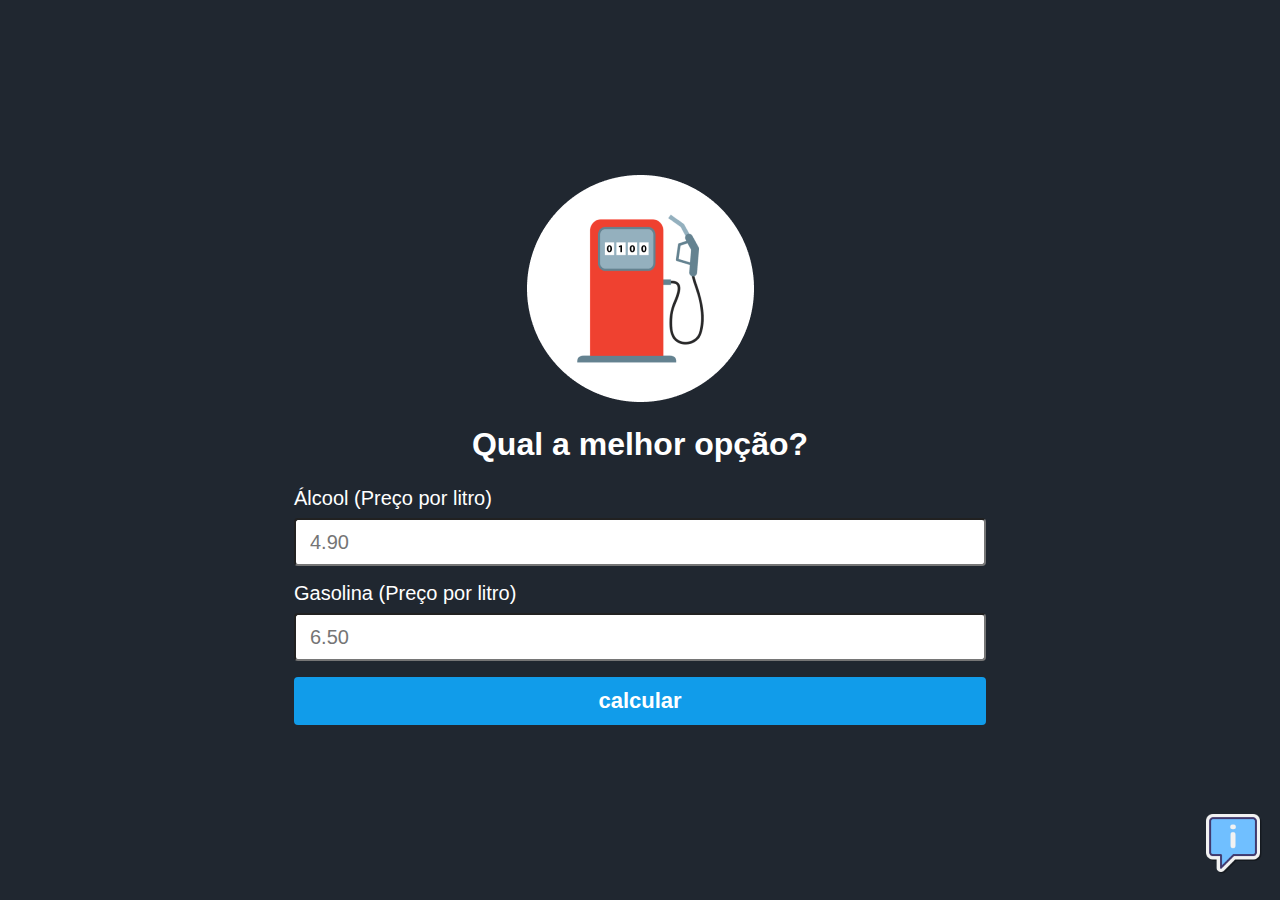
<file: projeto gasolina/index.html>
<!DOCTYPE html>
<html lang="pt-br">
<head>
    <meta charset="UTF-8">
    <meta name="keywords" content="Calculadora de gasolina e alcool">
    <link rel="stylesheet" href="style.css">
    <title>Calculadora de gasolina ou alcool</title>
</head>

<body>
    <main class="container">
        <img class="logo" src="assets/logo.png" alt="logo">
        <h1 class="title">Qual a melhor opção?</h1>


        <form  onsubmit="calcular(event)"  class="form">

            <label>Álcool (Preço por litro) </label>
            <input id="alcool"  class="input"  type="number" name="" id="" placeholder="4.90" min="1" step="0.01" required>

            <label>Gasolina  (Preço por litro) </label>
            <input id="gasolina"  class="input"   type="number" placeholder="6.50" min="1" step="0.01" required>

            <input class="button" type="submit" value="calcular">

        </form>

        <section  id="content-result"  class="result hide">
            <span id="text-result">Compensa usar Álcool</span>
            <span id="alcool-result">Álcool R$3.90</span>
            <span id="gasolina-result">Gasolina R$ 6.80</span>

        </section>

    </main>

    <div class="info">
        <span class="tooltip">Veja como é feito o calculo</span>
        <a href="calculo.html">
            <img class="info-img"  src="assets/info.png" alt="Como é feito o calculo">
        </a>

    </div>


    <script src="script.js"></script>


    <!-- AQUI DEIXAREI UM DESAFIO QUE É CRIAR UM SISTEMA IGUAL A ESTE PORÉM COM FUNCIONALIDADES MAIORES E COM O TEMA DE VIAGEM, POR EXEMPLO ONDE COMPENSA VIAJAR NO VERÃO -->


</body>
</html>
</file>
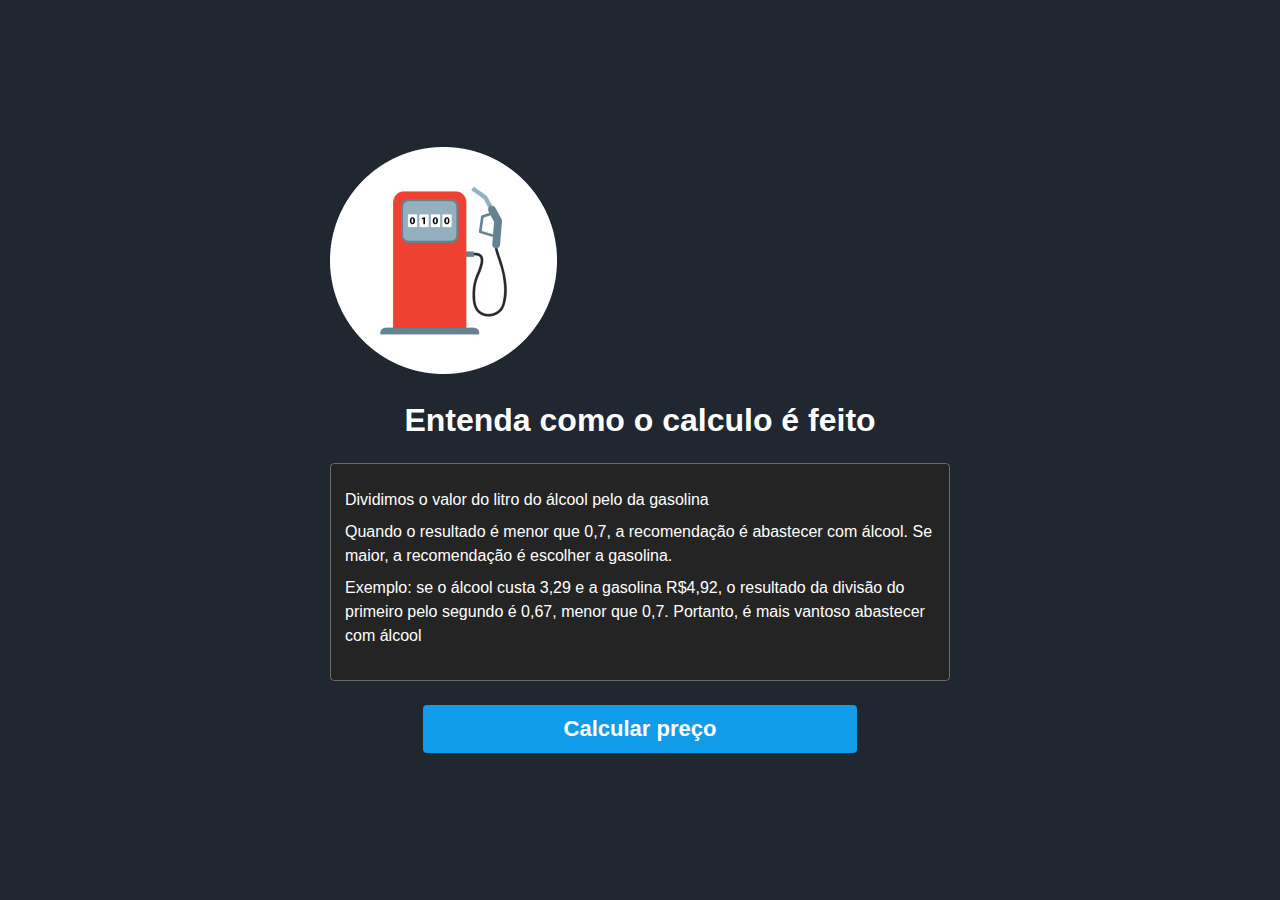
<file: projeto gasolina/calculo.html>
<!DOCTYPE html>
<html lang="pt-br">
<head>
    <meta charset="UTF-8">
    <meta name="viewport" content="width=device-width, initial-scale=1.0">
    <link rel="stylesheet" href="style.css">
    <title>Entenda como o Calculo é feito</title>

</head>
<body>
    <main class="containter">
        <img class="logo"  src="assets/logo.png" alt="logo do site Calculadora gasolina e alcool">

        <h1 class="title">Entenda como o calculo é feito</h1>

        <section class="sobre"> 
            <p>
                Dividimos o valor do litro do álcool pelo da gasolina
            </p>
            <p>
                Quando o resultado é menor que 0,7, a recomendação é abastecer com álcool. Se maior, a recomendação é escolher a gasolina.
            </p>
            <p>Exemplo: se o álcool custa 3,29 e a gasolina R$4,92, o resultado da divisão do primeiro pelo segundo é 0,67, menor que 0,7. Portanto, é mais vantoso abastecer com álcool</p>
        </section>

        <a class="button-calcular"  href="index.html">
            Calcular preço
        </a>

        

    </main>
</body>
</html>
</file>
<file: projeto gasolina/style.css>
*{
    margin: 0 auto;
    font-family: sans-serif;
    box-sizing: border-box;
    
}



body{
    background-color: #202730;
    height: 100vh;
    display: flex;
    justify-content: center;
    align-items: center;
    flex-direction: column;

}


.container{
    max-width: 720px;
    display: flex;
    flex-direction: column;
    justify-content: center;
    align-items: center;
    padding: 0 14px;

}

.logo{
    max-width: 227px;
}

.title{
    text-align: center;
    color: #FFF;
    margin: 24px 0;

}

.form label{
    color: #FFF;
    font-size: 20px
}

.input{
    width: 100%;
    height: 48px;
    border-radius: 4px;
    font-size: 20px;
    padding: 0 14px;
    margin-top: 8px;
    margin-bottom: 16px;

}

.button{
    width: 100%;
    height: 48px;
    background-color: #119cea;
    cursor: pointer;
    border: 0;
    border-radius: 4px;
    color: #FFF;
    font-size: 22px;
    font-weight: bold;
}


/*aqui abaixo acontece com a transition usa a tranform que está quando o mouse passar no elemento, vai ter uma 0.9s de transição*/

.result{
    background-color: #00b63e;
    max-width: 530px;
    padding: 20px 28px;
    text-align: center;
    margin-top: 28px;
    border-radius: 4px;
    display: flex;
    flex-direction: column;
    border: 1px solid #696969;
    user-select: none;
    transition: transform 0.9s;

}
.hide{
    display: none;
}


.result:hover{
    transform: scale(1.1);
}


.result span{
    color: #FFF;
    margin-bottom: 8px;

}

#text-result{
    font-weight: bold;

}


.info{
    position: fixed;
    right: 14px;
    bottom: 22px
}

.info-img{
    width: 66px;
    height: 66px;

}

/*A SEGUIR TRATA-DE DE UM BOTAO QUE ESTA FIXO ABAIXO NO SITE E O DISPLAY FUNCIONA COMO NONE, ESCONDENDO OQUE TEM DENTRO DELE
*/


.tooltip{
    color: #FFF;
    background-color: #0c0b0b;
    padding: 10px 8px;
    border-radius: 4px;
    position: relative;
    bottom: 28px;
    display: none;

}

/*MAS COLOCAMOS AO PASSAR O MOUSE NA DIV DOS ELEMENTOS, O DISPLAY SE TORNA INLINE, MOSTRANDO O CONTEUDO DO TOOLTIP ACIMA*/

.info:hover .tooltip{
    display: inline;
}

.sobre{
    max-width: 620px;
    background-color: #242424;
    padding: 24px 14px;
    border: 1px solid #696969;
    border-radius: 4px;

}


.sobre p {
    color: #FFF;
    margin-bottom: 8px;
    line-height: 150%;

}


.button-calcular{
    background-color: #119cea;
    height: 48px;
    width: 70%;
    display: flex;
    justify-content: center;
    align-items: center;
    color: #FFF;
    text-decoration: none;
    font-size: 22px;
    font-weight: bold;
    margin-top: 24px;
    border-radius: 4px;
    
}
</file>
